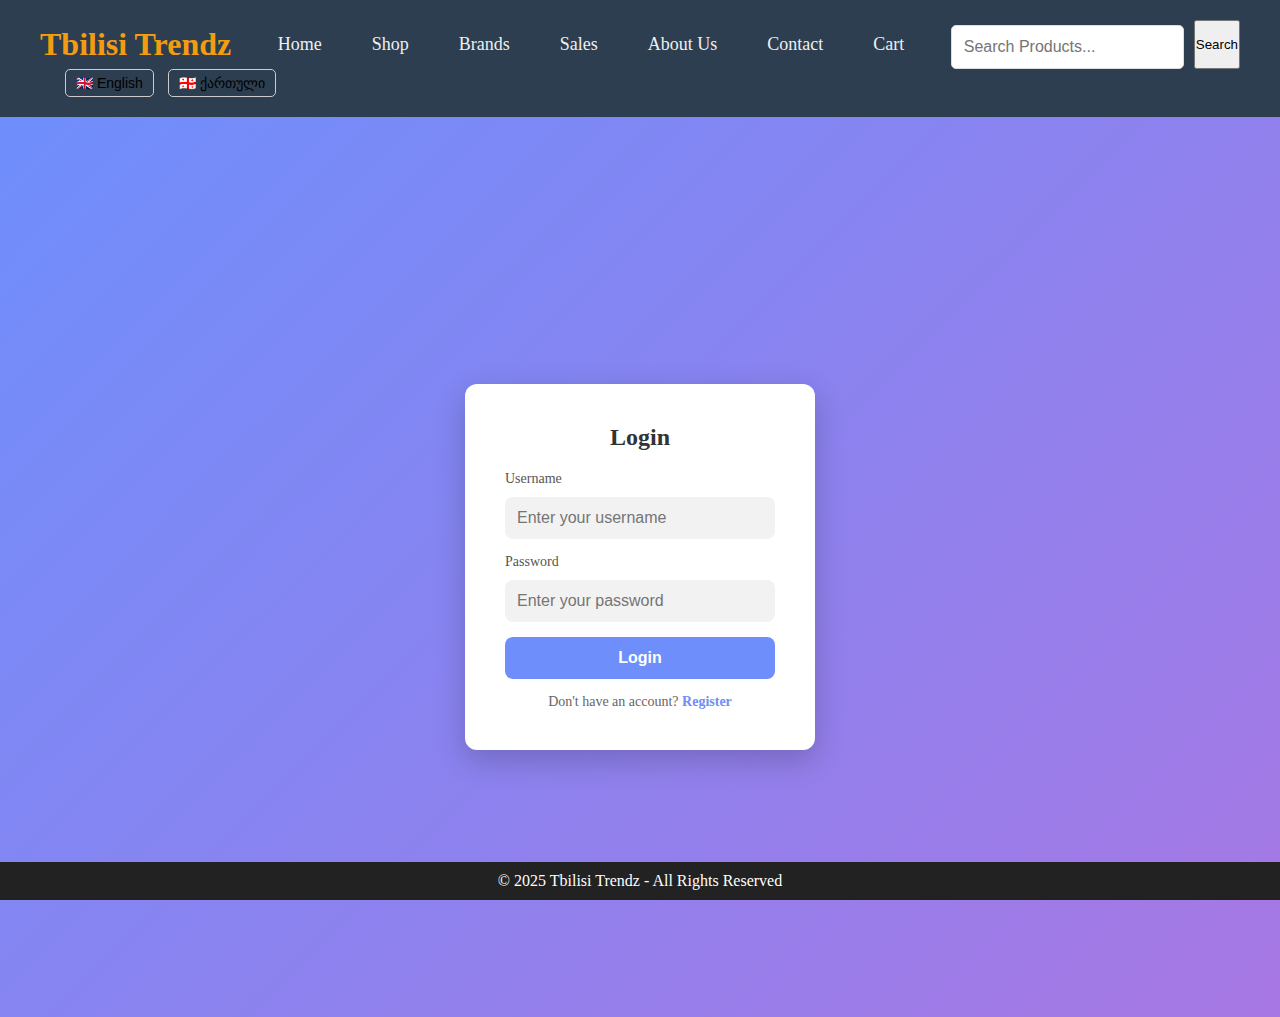
<file: index.html>
<!DOCTYPE html>
<html lang="en">
<head>
    <meta charset="UTF-8">
    <meta name="viewport" content="width=device-width, initial-scale=1.0">
    <title>Tbilisi Trendz - Online Shopping Mall</title>
    <link rel="stylesheet" href="./style.css">
    <link rel="stylesheet" href="./login.css">
</head>
    <!-- Header Section -->
    <header>
        <nav class="navbar">
            <div class="logo">
                <a href="./welcome.html">Tbilisi Trendz</a>
            </div>
            <ul class="nav-links">
                <li><a href="./welcome.html" data-lang="home">Home</a></li>
                <li class="dropdown">
                    <a href="./shop.html" class="dropbtn" data-lang="shop">Shop</a>
                    <div class="dropdown-content">
                        <a href="./mensfashion.html" data-lang="mens_fashion">Men's Fashion</a>
                        <a href="./womensfashion.html" data-lang="womens_fashion">Women's Fashion</a>
                        <a href="./electronics.html" data-lang="electronics">Electronics</a>
                        <a href="./accessories.html" data-lang="accessories">Accessories</a>
                        <a href="./kids.html" data-lang="kids">Kids</a>
                    </div>
                </li>
                <li><a href="./Brands.html" data-lang="brands">Brands</a></li>
                <li><a href="./Sales.html" data-lang="sales">Sales</a></li>
                <li><a href="./aboutus.html" data-lang="about">About Us</a></li>
                <li><a href="./contact.html" data-lang="contact">Contact</a></li>
                <li><a href="./cart.html" data-lang="cart">Cart <span id="cart-count">(0)</span></a></li>
            </ul>
        
            <div class="search">
                <input type="text" placeholder="Search Products..." data-lang-placeholder="search_placeholder">
                <button data-lang="search">Search</button>
            </div>
        
            <!-- Language Switcher -->
            <div class="language-switcher">
                <button class="lang-btn" onclick="changeLanguage('en')">🇬🇧 English</button>
                <button class="lang-btn" onclick="changeLanguage('ka')">🇬🇪 ქართული</button>
            </div>
        </nav>
        
    </header>
    <body>
         
    <!-- Login Page Container -->
    <div class="login-container">
        <div class="login-box">
            <h2>Login</h2>

            <!-- Login Form -->
            <form id="loginForm">
                <div class="input-group">
                    <label for="loginUsername">Username</label>
                    <input type="text" id="loginUsername" placeholder="Enter your username" required>
                    <p class="error-message" id="loginUsernameError"></p>
                </div>

                <div class="input-group">
                    <label for="loginPassword">Password</label>
                    <input type="password" id="loginPassword" placeholder="Enter your password" required>
                    <p class="error-message" id="loginPasswordError"></p>
                </div>

                <button type="submit">Login</button>

                <div class="register-link">
                    <p>Don't have an account? <a href="register.html">Register</a></p>
                </div>
            </form>
            <!-- End Login Form -->
        </div>
    </div>

    <script>
        document.getElementById("loginForm").addEventListener("submit", function(event) {
            event.preventDefault();

            // Get input values
            let username = document.getElementById("loginUsername").value.trim();
            let password = document.getElementById("loginPassword").value.trim();
            let usernameError = document.getElementById("loginUsernameError");
            let passwordError = document.getElementById("loginPasswordError");

            // Reset errors
            usernameError.textContent = "";
            passwordError.textContent = "";

            // Check if user exists in localStorage
            let storedUser = JSON.parse(localStorage.getItem("user"));

            if (!storedUser) {
                alert("No user found! Please register first.");
                window.location.href = "register.html";
                return;
            }
  // Validate login credentials
  if (username === storedUser.username && password === storedUser.password) {
        // Redirect to the welcome page (or dashboard) directly
        window.location.href = "./welcome.html"; // Ensure this page exists
    } else {
        // Show an error if credentials don't match
        passwordError.textContent = "Incorrect username or password!";
    }
        });
    </script>
    <script>
        // Language Translations
        const translations = {
            en: {
                home: "Home",
                shop: "Shop",
                mens_fashion: "Men's Fashion",
                womens_fashion: "Women's Fashion",
                electronics: "Electronics",
                accessories: "Accessories",
                kids: "Kids",
                brands: "Brands",
                sales: "Sales",
                about: "About Us",
                contact: "Contact",
                cart: "Cart",
                search: "Search",
                search_placeholder: "Search Products..."
            },
            ka: {
                home: "მთავარი",
                shop: "მაღაზია",
                mens_fashion: "მამაკაცის მოდა",
                womens_fashion: "ქალის მოდა",
                electronics: "ელექტრონიკა",
                accessories: "აქსესუარები",
                kids: "ბავშვები",
                brands: "ბრენდები",
                sales: "ფასდაკლებები",
                about: "ჩვენ შესახებ",
                contact: "კონტაქტი",
                cart: "კალათა",
                search: "ძებნა",
                search_placeholder: "პროდუქტის ძებნა..."
            }
        };
    
        // Change Language Function
        function changeLanguage(lang) {
            localStorage.setItem("selectedLang", lang);
            applyLanguage(lang);
        }
    
        // Apply Language on Page
        function applyLanguage(lang) {
            document.querySelectorAll("[data-lang]").forEach(element => {
                const key = element.getAttribute("data-lang");
                element.textContent = translations[lang][key];
            });
    
            // Change input placeholder text
            document.querySelectorAll("[data-lang-placeholder]").forEach(element => {
                const key = element.getAttribute("data-lang-placeholder");
                element.placeholder = translations[lang][key];
            });
        }
    
        // Load the Saved Language on Page Load
        document.addEventListener("DOMContentLoaded", function() {
            const savedLang = localStorage.getItem("selectedLang") || "en";
            applyLanguage(savedLang);
        });
    </script>
    

    <!-- Footer Section -->
    <footer>
        <p>&copy; 2025 Tbilisi Trendz - All Rights Reserved</p>
    </footer>
</body>
</html>
</file>
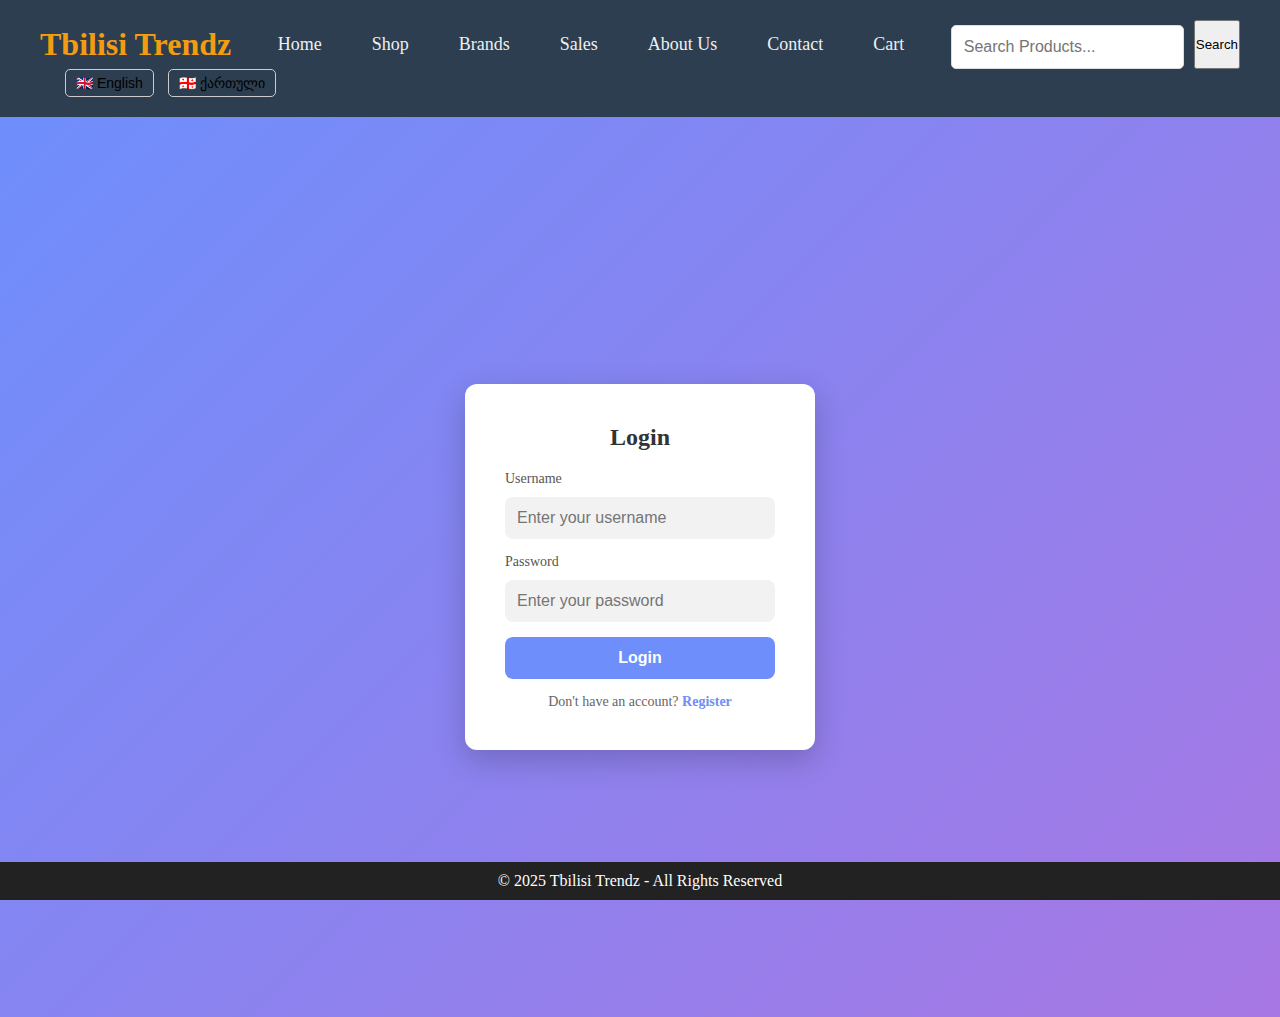
<file: aboutus.html>
<!DOCTYPE html>
<html lang="en">
<head>
    <meta charset="UTF-8">
    <meta name="viewport" content="width=device-width, initial-scale=1.0">
    <title>About Us - Tbilisi Trendz</title>
    <link rel="stylesheet" href="./style.css">
</head>
<body>
    <!-- Header Section -->
    <header>
        <nav class="navbar">
            <div class="logo">
                <a href="./welcome.html">Tbilisi Trendz</a>
            </div>
            <ul class="nav-links">
                <li><a href="./welcome.html">Home</a></li>
                <li class="dropdown">
                    <a href="./shop.html" class="dropbtn">Shop</a>
                    <div class="dropdown-content">
                        <a href="./mensfashion.html">Men's Fashion</a>
                        <a href="./womensfashion.html">Women's Fashion</a>
                        <a href="./electronics.html">Electronics</a>
                        <a href="./accessories.html">Accessories</a>
                        <a href="./kids.html">Kids</a>
                    </div>
                </li>
                <li><a href="./Brands.html">Brands</a></li>
                <li><a href="./Sales.html">Sales</a></li>
                <li><a href="./aboutus.html">About Us</a></li>
                <li><a href="./contact.html">Contact</a></li>
                <li><a href="./cart.html">Cart <span id="cart-count">(0)</span></a></li>
                <li>
                    <button id="logout-btn" style="background: red; color: white; padding: 5px 10px; border: none; cursor: pointer;">
                        Logout
                    </button>
                </li>
            </ul>
        </nav>
    </header>
    <script>
        document.addEventListener("DOMContentLoaded", function () {
            // Check if the user is logged in
            const loggedInUser = JSON.parse(localStorage.getItem("user"));
    
            if (!loggedInUser) {
                window.location.href = "index.html"; // Redirect to login if not logged in
            } else {
                // Make sure the element exists before setting its text
                const usernameDisplay = document.getElementById("username-display");
                if (usernameDisplay) {
                    usernameDisplay.textContent = "Hello, " + loggedInUser.username;
                }
            }
    
            // Logout functionality
            const logoutButton = document.getElementById("logout-btn");
            if (logoutButton) {
                logoutButton.addEventListener("click", function () {
                    localStorage.removeItem("user"); // Remove user session
                    localStorage.removeItem("isLoggedIn"); // Remove login flag
                    window.location.href = "index.html"; // Redirect to login page
                });
            }
        });
    </script>
    

    <!-- About Us Content -->
    <section class="about-us">
        <h2>About Tbilisi Trendz</h2>
        <p>Welcome to Tbilisi Trendz, your premier online shopping destination in Georgia. We provide a curated selection of fashion, electronics, accessories, and more, featuring top brands and exclusive discounts.</p>
    </section>

    <!-- Footer Section -->
    <footer>
        <p>&copy; 2025 Tbilisi Trendz - All Rights Reserved</p>
    </footer>
</body>
</html>
</file>
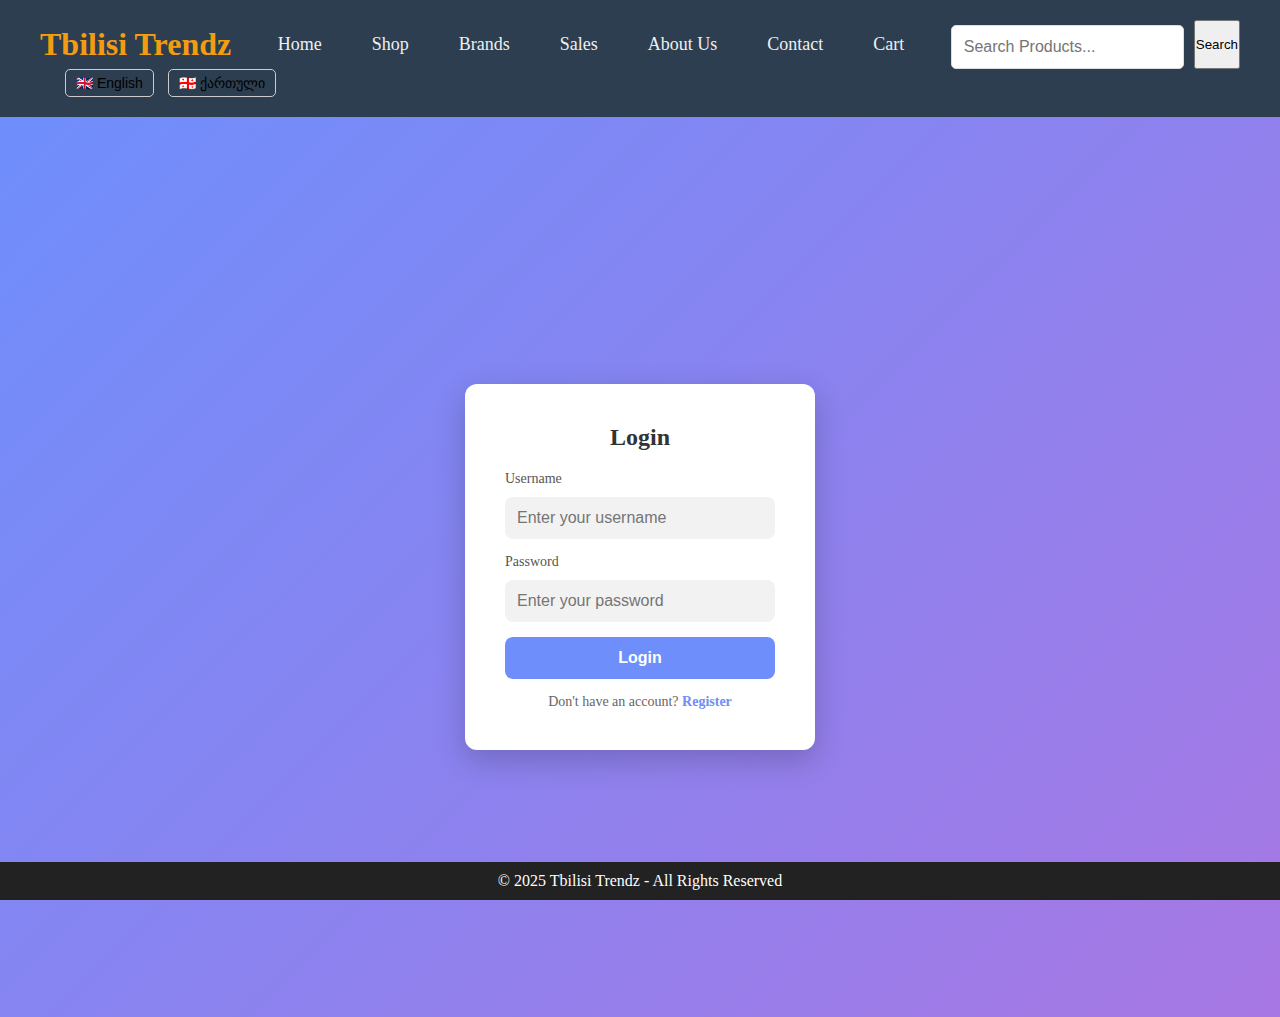
<file: Brands.html>
<!DOCTYPE html>
<html lang="en">
<head>
    <meta charset="UTF-8">
    <meta name="viewport" content="width=device-width, initial-scale=1.0">
    <title>Brands - Tbilisi Trendz</title>
    <link rel="stylesheet" href="./style.css">
</head>
    <!-- Header Section -->
    <header>
        <nav class="navbar">
            <div class="logo">
                <a href="./welcome.html">Tbilisi Trendz</a>
            </div>
            <ul class="nav-links">
                <li><a href="./welcome.html">Home</a></li>
                <li class="dropdown">
                    <a href="./shop.html" class="dropbtn">Shop</a>
                    <div class="dropdown-content">
                        <a href="./mensfashion.html">Men's Fashion</a>
                        <a href="./womensfashion.html">Women's Fashion</a>
                        <a href="./electronics.html">Electronics</a>
                        <a href="./accessories.html">Accessories</a>
                        <a href="./kids.html">Kids</a>
                    </div>
                </li>
                <li><a href="./Brands.html">Brands</a></li>
                <li><a href="./Sales.html">Sales</a></li>
                <li><a href="./aboutus.html">About Us</a></li>
                <li><a href="./contact.html">Contact</a></li>
                <li><a href="./cart.html">Cart <span id="cart-count">(0)</span></a></li>
                <li>
                    <button id="logout-btn" style="background: red; color: white; padding: 5px 10px; border: none; cursor: pointer;">
                        Logout
                    </button>
                </li>
            </ul>
        </nav>
    </header>
    <script>
        document.addEventListener("DOMContentLoaded", function () {
            // Check if the user is logged in
            const loggedInUser = JSON.parse(localStorage.getItem("user"));
    
            if (!loggedInUser) {
                window.location.href = "index.html"; // Redirect to login if not logged in
            } else {
                // Make sure the element exists before setting its text
                const usernameDisplay = document.getElementById("username-display");
                if (usernameDisplay) {
                    usernameDisplay.textContent = "Hello, " + loggedInUser.username;
                }
            }
    
            // Logout functionality
            const logoutButton = document.getElementById("logout-btn");
            if (logoutButton) {
                logoutButton.addEventListener("click", function () {
                    localStorage.removeItem("user"); // Remove user session
                    localStorage.removeItem("isLoggedIn"); // Remove login flag
                    window.location.href = "index.html"; // Redirect to login page
                });
            }
        });
    </script>
    
    <body>
        

    <!-- Brands Page Content -->
    <h2 class="brandh2" >Available Brands</h2>
    <section class="brands">
        <div class="brand-list">
            <div class="brand-item1"><a href="https://www.dior.com/it_it" target="_blank" >Dior<img  src="./imgs/dior.jpg" alt=""></a></div>
            <div class="brand-item2"><a href="https://www.prada.com/ww/en.html" target="_blank" >Prada <img src="./imgs/prada.jpg" alt=""></a></div>
            <div class="brand-item3"><a href="https://www.armani.com/en-us/giorgio-armani/experience/" target="_blank" >Giorgio Armani <img src="./imgs/armani.jpg" alt=""> </a></div>
            <div class="brand-item4"><a href="https://www.moncler.com/en-us/" target="_blank" >Moncler<img src="./imgs/moncler--600.png" alt=""> </a></div>
            <div class="brand-item5"><a href="https://www.ralphlauren.global/ge/en" target="_blank" >Ralph Lauren <img src="./imgs/Ralph-Lauren-Symbol.png" alt=""> </a></div>
        </div>
    </section>

    <!-- Footer Section -->
    <footer>
        <p>&copy; 2025 Tbilisi Trendz - All Rights Reserved</p>
    </footer>
</body>
</html>
</file>
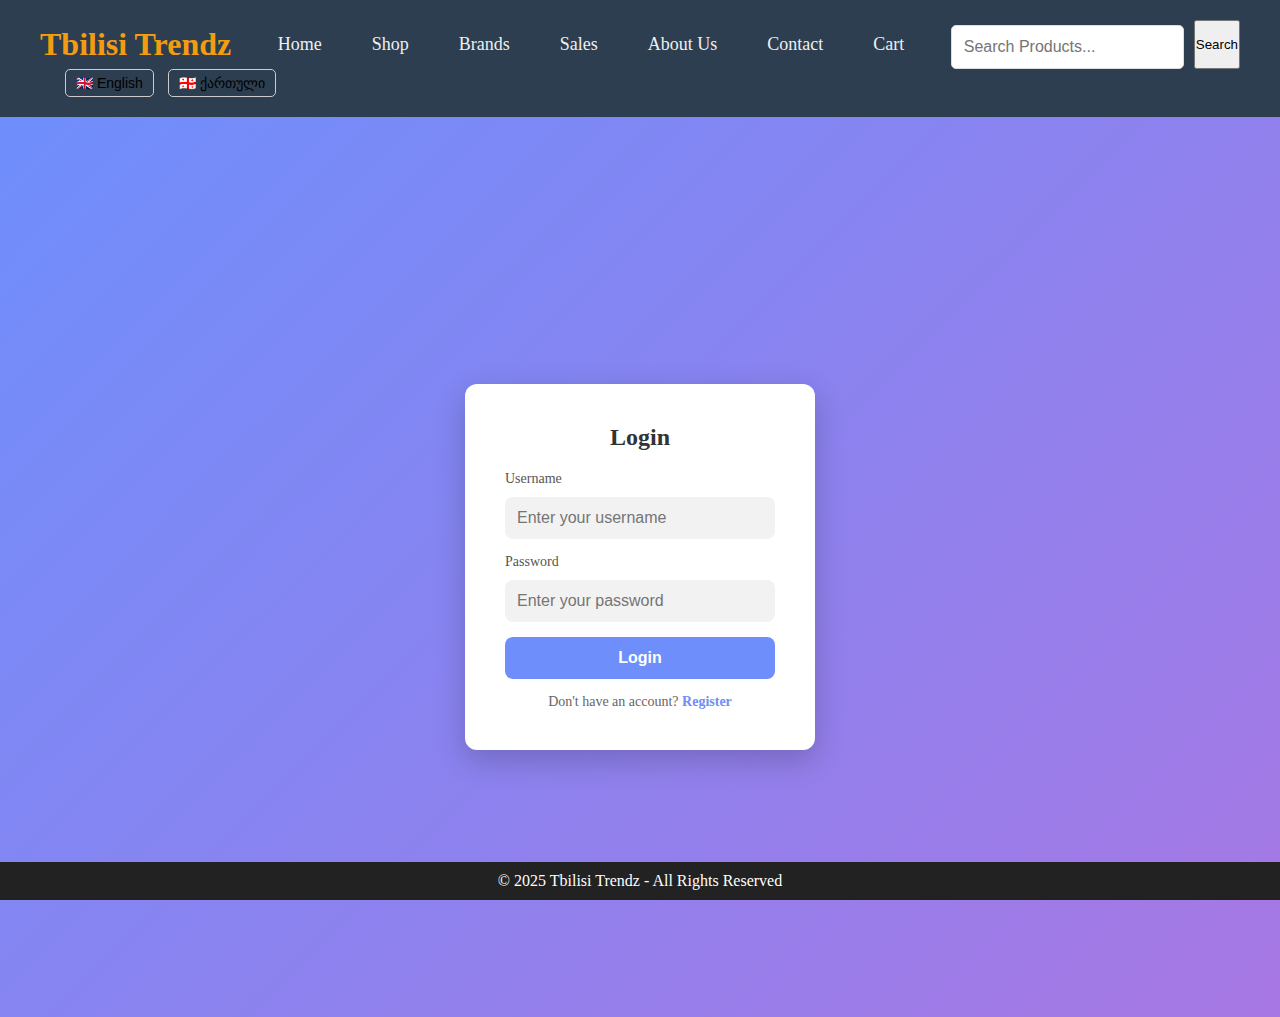
<file: cart.html>
<!DOCTYPE html>
<html lang="en">
<head>
    <meta charset="UTF-8">
    <meta name="viewport" content="width=device-width, initial-scale=1.0">
    <title>Your Cart - Tbilisi Trendz</title>
    <link rel="stylesheet" href="./style.css">
</head>
    <!-- Header Section -->
    <header>
        <nav class="navbar">
            <div class="logo">
                <a href="./welcome.html">Tbilisi Trendz</a>
            </div>
            <ul class="nav-links">
                <li><a href="welcome.html">Home</a></li>
                <li class="dropdown">
                    <a href="./shop.html" class="dropbtn">Shop</a>
                    <div class="dropdown-content">
                        <a href="./mensfashion.html">Men's Fashion</a>
                        <a href="./womensfashion.html">Women's Fashion</a>
                        <a href="./electronics.html">Electronics</a>
                        <a href="./accessories.html">Accessories</a>
                        <a href="./kids.html">Kids</a>
                    </div>
                </li>
                <li><a href="./Brands.html">Brands</a></li>
                <li><a href="./Sales.html">Sales</a></li>
                <li><a href="./aboutus.html">About Us</a></li>
                <li><a href="./contact.html">Contact</a></li>
                <li><a href="./cart.html">Cart <span id="cart-count">(0)</span></a></li>
                <li>
                    <button id="logout-btn" style="background: red; color: white; padding: 5px 10px; border: none; cursor: pointer;">
                        Logout
                    </button>
                </li>
            </ul>
        </nav>
    </header>
    <script>
        document.addEventListener("DOMContentLoaded", function () {
            // Check if the user is logged in
            const loggedInUser = JSON.parse(localStorage.getItem("user"));
    
            if (!loggedInUser) {
                window.location.href = "index.html"; // Redirect to login if not logged in
            } else {
                // Make sure the element exists before setting its text
                const usernameDisplay = document.getElementById("username-display");
                if (usernameDisplay) {
                    usernameDisplay.textContent = "Hello, " + loggedInUser.username;
                }
            }
    
            // Logout functionality
            const logoutButton = document.getElementById("logout-btn");
            if (logoutButton) {
                logoutButton.addEventListener("click", function () {
                    localStorage.removeItem("user"); // Remove user session
                    localStorage.removeItem("isLoggedIn"); // Remove login flag
                    window.location.href = "index.html"; // Redirect to login page
                });
            }
        });
    </script>
    
    <body>
        

   <!-- Cart Page Content -->
   <section class="cart-page">
    <h2>Your Cart</h2>

    <!-- Cart Items List -->
    <div id="cart-items" class="cart-items"></div>

    <!-- Cart Summary -->
    <div id="cart-summary">
        <h3>Total: $<span id="total-price">0</span></h3>
        <button id="clear-cart">Clear Cart</button>
        <button id="checkout">Proceed to Checkout</button>
    </div>
</section>

<!-- Footer Section -->
<footer>
    <p>&copy; 2025 Tbilisi Trendz - All Rights Reserved</p>
</footer>

<script>
    // Function to load cart items from localStorage and display them
    function loadCartItems() {
        let cart = JSON.parse(localStorage.getItem('cart')) || [];
        const cartItemsDiv = document.getElementById('cart-items');
        const totalPrice = document.getElementById('total-price');
        cartItemsDiv.innerHTML = '';  // Clear current cart items

        let total = 0;
        cart.forEach((item, index) => {
            const itemDiv = document.createElement('div');
            itemDiv.classList.add('cart-item');
            itemDiv.innerHTML = `
                <img src="${item.image}" alt="${item.name}">
                <h4>${item.name}</h4>
                <p>Price: $${item.price}</p>
                <input type="number" class="item-quantity" value="1" data-index="${index}" min="1">
                <button class="remove-item" data-index="${index}">Remove</button>
            `;
            cartItemsDiv.appendChild(itemDiv);
            total += parseFloat(item.price);
        });

        totalPrice.textContent = total.toFixed(2);
        updateCartCount();
    }

    // Function to update cart count in the navbar
    function updateCartCount() {
        let cart = JSON.parse(localStorage.getItem('cart')) || [];
        document.getElementById('cart-count').textContent = `(${cart.length})`;
    }

    // Function to remove an item from the cart
    function removeFromCart(index) {
        let cart = JSON.parse(localStorage.getItem('cart')) || [];
        cart.splice(index, 1);  // Remove the item from the cart
        localStorage.setItem('cart', JSON.stringify(cart));
        loadCartItems();  // Reload cart items to reflect changes
    }

    // Event listener for removing items
    document.addEventListener('click', function(event) {
        if (event.target && event.target.classList.contains('remove-item')) {
            const index = event.target.dataset.index;
            removeFromCart(index);
        }
    });

    // Event listener for changing item quantity
    document.addEventListener('input', function(event) {
        if (event.target && event.target.classList.contains('item-quantity')) {
            // Get the new quantity value
            const index = event.target.dataset.index;
            const newQuantity = event.target.value;

            // Update cart item quantity
            let cart = JSON.parse(localStorage.getItem('cart')) || [];
            cart[index].quantity = newQuantity;

            // Save updated cart to localStorage
            localStorage.setItem('cart', JSON.stringify(cart));
            loadCartItems();  // Reload cart items
        }
    });

    // Event listener for clearing the cart
    document.getElementById('clear-cart').addEventListener('click', function() {
        localStorage.removeItem('cart');  // Clear the cart from localStorage
        loadCartItems();  // Reload cart items to reflect the empty cart
    });

    // Load cart items when the page loads
    loadCartItems();
</script>
</file>
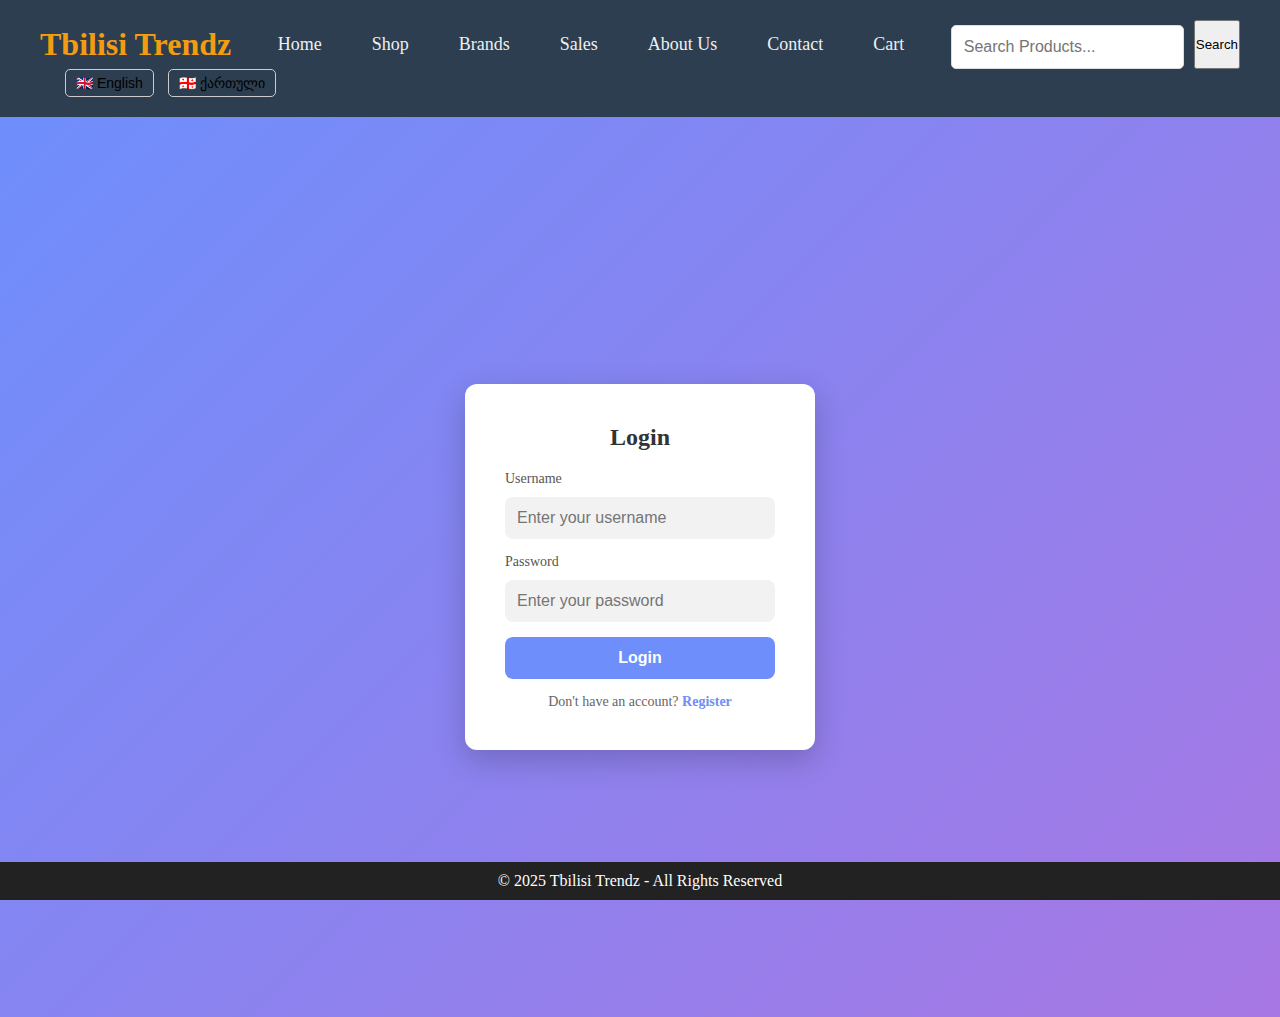
<file: contact.html>
<!DOCTYPE html>
<html lang="en">
<head>
    <meta charset="UTF-8">
    <meta name="viewport" content="width=device-width, initial-scale=1.0">
    <title>Contact Us - Tbilisi Trendz</title>
    <link rel="stylesheet" href="./style.css">
</head>
    <!-- Header Section -->
    <header>
        <nav class="navbar">
            <div class="logo">
                <a href="./welcome.html">Tbilisi Trendz</a>
            </div>
            <ul class="nav-links">
                <li><a href="./welcome.html">Home</a></li>
                <li class="dropdown">
                    <a href="./shop.html" class="dropbtn">Shop</a>
                    <div class="dropdown-content">
                        <a href="./mensfashion.html">Men's Fashion</a>
                        <a href="./womensfashion.html">Women's Fashion</a>
                        <a href="./electronics.html">Electronics</a>
                        <a href="./accessories.html">Accessories</a>
                        <a href="./kids.html">Kids</a>
                    </div>
                </li>
                <li><a href="./Brands.html">Brands</a></li>
                <li><a href="./Sales.html">Sales</a></li>
                <li><a href="./aboutus.html">About Us</a></li>
                <li><a href="./contact.html">Contact</a></li>
                <li><a href="./cart.html">Cart <span id="cart-count">(0)</span></a></li>
                <li>
                    <button id="logout-btn" style="background: red; color: white; padding: 5px 10px; border: none; cursor: pointer;">
                        Logout
                    </button>
                </li>
            </ul>
        </nav>
    </header>
    <script>
        document.addEventListener("DOMContentLoaded", function () {
            // Check if the user is logged in
            const loggedInUser = JSON.parse(localStorage.getItem("user"));
    
            if (!loggedInUser) {
                window.location.href = "index.html"; // Redirect to login if not logged in
            } else {
                // Make sure the element exists before setting its text
                const usernameDisplay = document.getElementById("username-display");
                if (usernameDisplay) {
                    usernameDisplay.textContent = "Hello, " + loggedInUser.username;
                }
            }
    
            // Logout functionality
            const logoutButton = document.getElementById("logout-btn");
            if (logoutButton) {
                logoutButton.addEventListener("click", function () {
                    localStorage.removeItem("user"); // Remove user session
                    localStorage.removeItem("isLoggedIn"); // Remove login flag
                    window.location.href = "index.html"; // Redirect to login page
                });
            }
        });
    </script>
    
    <body>
        

    <!-- Contact Page Content -->
    <section class="contact">
        <h2>Contact Us</h2>
        <form>
            <label for="name">Name</label>
            <input type="text" id="name" name="name" placeholder="Your Name">

            <label for="email">Email</label>
            <input type="email" id="email" name="email" placeholder="Your Email">

            <label for="message">Message</label>
            <textarea id="message" name="message" placeholder="Your Message"></textarea>

            <button type="submit">Send Message</button>
        </form>
    </section>

    <!-- Footer Section -->
    <footer>
        <p>&copy; 2025 Tbilisi Trendz - All Rights Reserved</p>
    </footer>
</body>
</html>
</file>
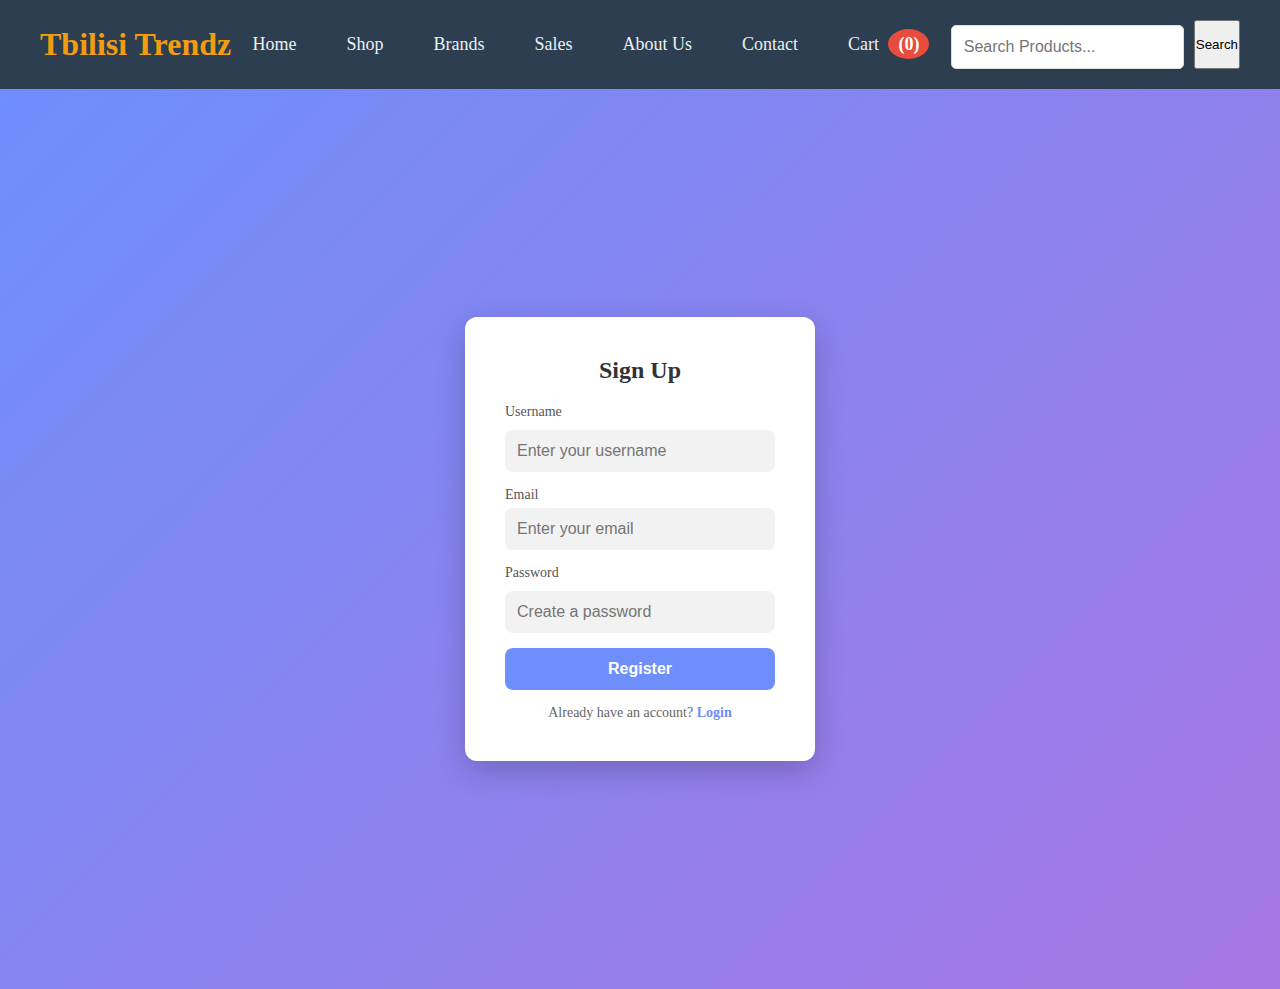
<file: register.html>
<!DOCTYPE html>
<html lang="en">
<head>
    <meta charset="UTF-8">
    <meta name="viewport" content="width=device-width, initial-scale=1.0">
    <title>Register - Tbilisi Trendz</title>
    <link rel="stylesheet" href="./style.css">
    <link rel="stylesheet" href="./register.css">
</head>
 <!-- Header Section -->
 <header>
    <nav class="navbar">
        <div class="logo">
            <a href="./welcome.html">Tbilisi Trendz</a>
        </div>
        <ul class="nav-links">
            <li><a href="./welcome.html">Home</a></li>
            <li class="dropdown">
                <a href="./shop.html" class="dropbtn">Shop</a>
                <div class="dropdown-content">
                    <a href="./mensfashion.html">Men's Fashion</a>
                    <a href="./womensfashion.html">Women's Fashion</a>
                    <a href="./electronics.html">Electronics</a>
                    <a href="./accessories.html">Accessories</a>
                    <a href="./kids.html">Kids</a>
                </div>
            </li>
            <li><a href="./Brands.html">Brands</a></li>
            <li><a href="./Sales.html">Sales</a></li>
            <li><a href="./aboutus.html">About Us</a></li>
            <li><a href="./contact.html">Contact</a></li>
            <li><a href="./cart.html">Cart <span id="cart-count">(0)</span></a></li>
        </ul>
        <div class="search">
            <input type="text" placeholder="Search Products...">
            <button>Search</button>
        </div>
    </nav>
</header>
<body>
  <!-- Register Page Container -->
  <div class="register-container">
    <div class="register-box">
        <h2>Sign Up</h2>
        
        <!-- Form Starts Here -->
        <form id="registerForm">
            <div class="input-group">
                <label for="username">Username</label>
                <input type="text" id="username" placeholder="Enter your username" required>
                <p class="error-message" id="usernameError"></p>
            </div>

            <div class="input-group">
                <label for="email">Email</label>
                <input type="email" id="email" placeholder="Enter your email" required>
                <p class="error-message" id="emailError"></p>
            </div>

            <div class="input-group">
                <label for="password">Password</label>
                <input type="password" id="password" placeholder="Create a password" required>
                <p class="error-message" id="passwordError"></p>
            </div>

            <button type="submit">Register</button>

            <div class="login-link">
                <p>Already have an account? <a href="login.html">Login</a></p>
            </div>
        </form>
        <!-- Form Ends Here -->
    </div>
</div>

<script>
    document.getElementById("registerForm").addEventListener("submit", function(event) {
        event.preventDefault();

        // Get input values
        let username = document.getElementById("username").value.trim();
        let email = document.getElementById("email").value.trim();
        let password = document.getElementById("password").value.trim();
        let usernameError = document.getElementById("usernameError");
        let emailError = document.getElementById("emailError");
        let passwordError = document.getElementById("passwordError");

        // Reset errors
        usernameError.textContent = "";
        emailError.textContent = "";
        passwordError.textContent = "";

        // Validate inputs
        if (username === "") {
            usernameError.textContent = "Username is required!";
            return;
        }

        if (email === "") {
            emailError.textContent = "Email is required!";
            return;
        } else if (!email.includes("@") || !email.includes(".")) {
            emailError.textContent = "Invalid email format!";
            return;
        }

        if (password === "") {
            passwordError.textContent = "Password is required!";
            return;
        } else if (password.length < 6) {
            passwordError.textContent = "Password must be at least 6 characters!";
            return;
        }

        // Store user data in localStorage (Simulating database)
        let user = {
            username: username,
            email: email,
            password: password
        };

        localStorage.setItem("user", JSON.stringify(user));

        alert("Registration successful! Redirecting to login page...");
        window.location.href = "./index.html"; // Redirect to login
    });
</script>
</body>
</html>
</file>
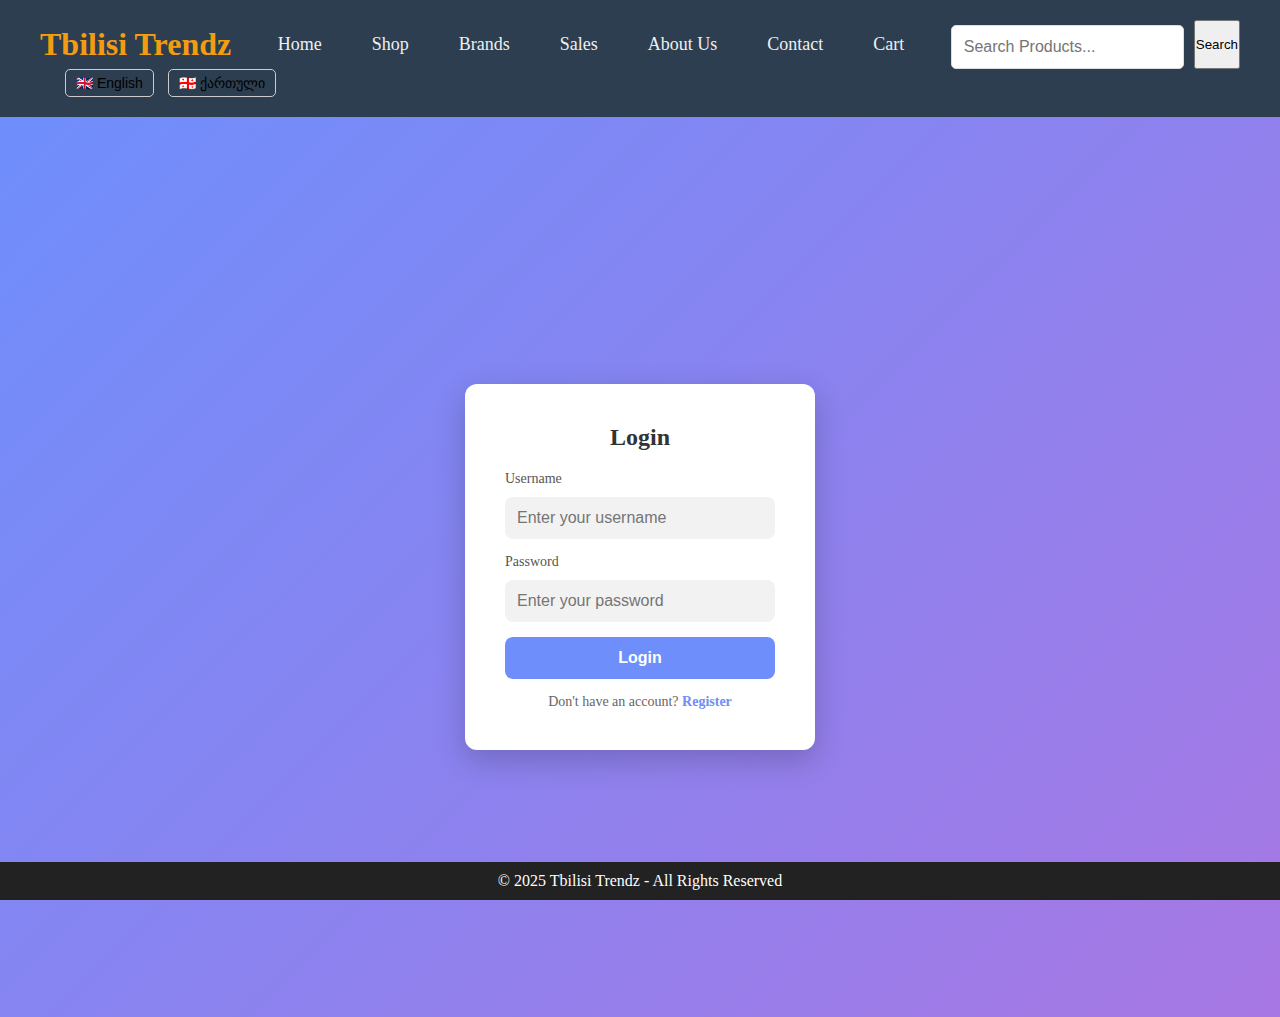
<file: Sales.html>
<!DOCTYPE html>
<html lang="en">
<head>
    <meta charset="UTF-8">
    <meta name="viewport" content="width=device-width, initial-scale=1.0">
    <title>Sales - Tbilisi Trendz</title>
    <link rel="stylesheet" href="./style.css">
</head>
    <!-- Header Section -->
    <header>
        <nav class="navbar">
            <div class="logo">
                <a href="./welcome.html">Tbilisi Trendz</a>
            </div>
            <ul class="nav-links">
                <li><a href="./welcome.html">Home</a></li>
                <li class="dropdown">
                    <a href="./shop.html" class="dropbtn">Shop</a>
                    <div class="dropdown-content">
                        <a href="./mensfashion.html">Men's Fashion</a>
                        <a href="./womensfashion.html">Women's Fashion</a>
                        <a href="./electronics.html">Electronics</a>
                        <a href="./accessories.html">Accessories</a>
                        <a href="./kids.html">Kids</a>
                    </div>
                </li>
                <li><a href="./Brands.html">Brands</a></li>
                <li><a href="./Sales.html">Sales</a></li>
                <li><a href="./aboutus.html">About Us</a></li>
                <li><a href="./contact.html">Contact</a></li>
                <li><a href="./cart.html">Cart <span id="cart-count">(0)</span></a></li>
                <li>
                    <button id="logout-btn" style="background: red; color: white; padding: 5px 10px; border: none; cursor: pointer;">
                        Logout
                    </button>
                </li>
            </ul>
        </nav>
    </header>
    <script>
        document.addEventListener("DOMContentLoaded", function () {
            // Check if the user is logged in
            const loggedInUser = JSON.parse(localStorage.getItem("user"));
    
            if (!loggedInUser) {
                window.location.href = "index.html"; // Redirect to login if not logged in
            } else {
                // Make sure the element exists before setting its text
                const usernameDisplay = document.getElementById("username-display");
                if (usernameDisplay) {
                    usernameDisplay.textContent = "Hello, " + loggedInUser.username;
                }
            }
    
            // Logout functionality
            const logoutButton = document.getElementById("logout-btn");
            if (logoutButton) {
                logoutButton.addEventListener("click", function () {
                    localStorage.removeItem("user"); // Remove user session
                    localStorage.removeItem("isLoggedIn"); // Remove login flag
                    window.location.href = "index.html"; // Redirect to login page
                });
            }
        });
    </script>
    
    <body>
        

    <!-- Sales Page Content -->
    <section class="sales">
        <h2>Current Promotions</h2>
        <div class="sale-item">
            <img src="https://images.unsplash.com/photo-1565611291-bdf3f15311f7?crop=entropy&cs=tinysrgb&fit=max&ixid=MXwyMDg1MnwwfDF8c2VhY2h8Mnx8c2FsZXxlbnwwfHx8fDE2NzI4Mzg5ODk&ixlib=rb-1.2.1&q=80&w=300" alt="Sale Item">
            <h3>50% Off Men’s Fashion</h3>
            <a href="#">Shop Now</a>
        </div>
    </section>

    <!-- Footer Section -->
    <footer>
        <p>&copy; 2025 Tbilisi Trendz - All Rights Reserved</p>
    </footer>
    
</body>
</html>
</file>
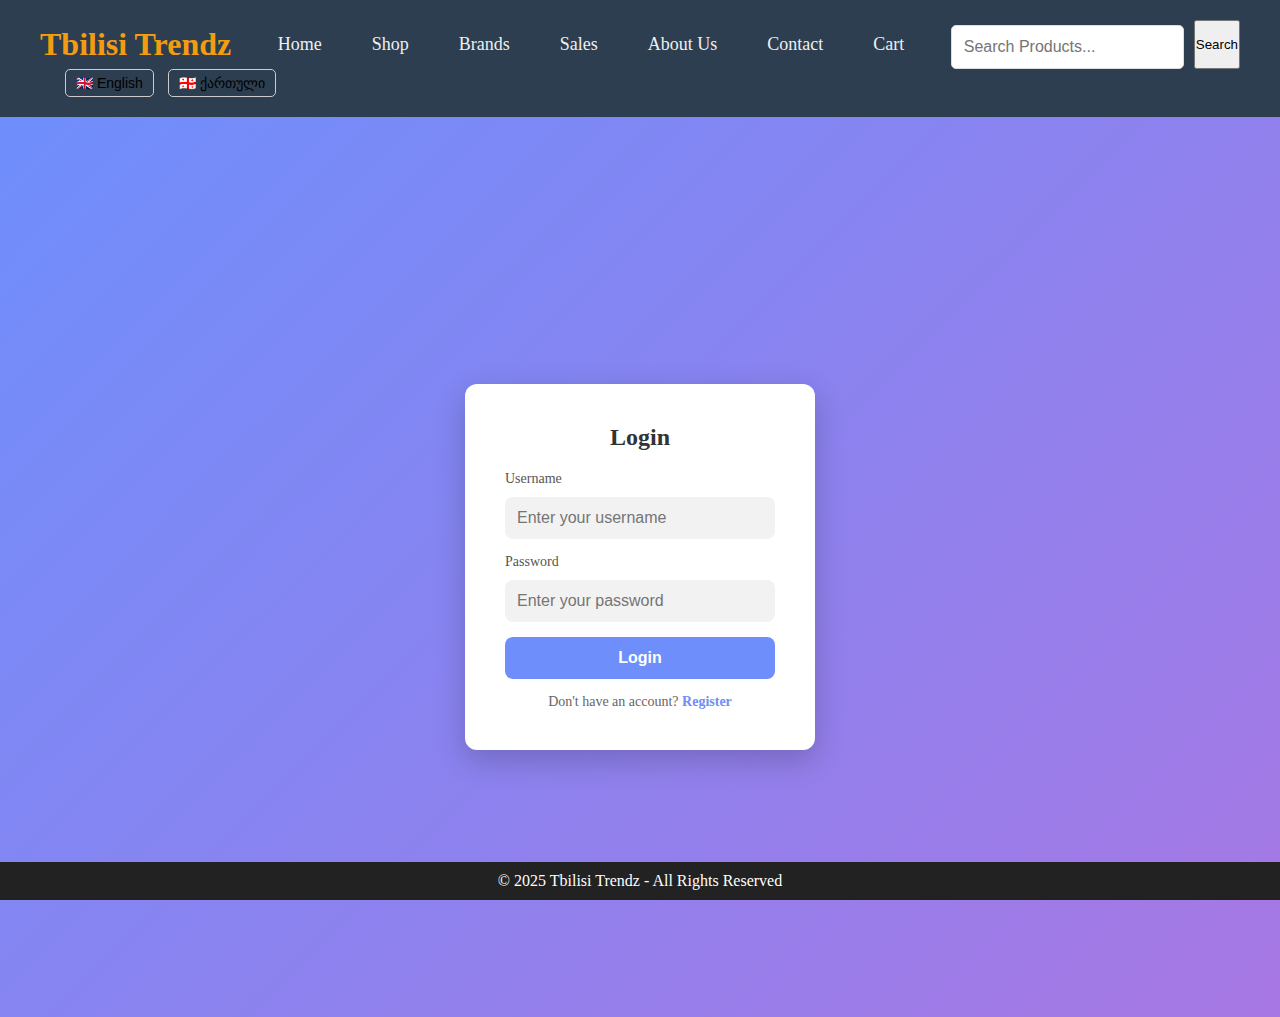
<file: shop.html>
<!DOCTYPE html>
<html lang="en">
<head>
    <meta charset="UTF-8">
    <meta name="viewport" content="width=device-width, initial-scale=1.0">
    <title>Shop - Tbilisi Trendz</title>
    <link rel="stylesheet" href="./style.css">
</head>

    <!-- Header Section -->
    <header>
        <nav class="navbar">
            <div class="logo">
                <a href="./welcome.html">Tbilisi Trendz</a>
            </div>
            <ul class="nav-links">
                <li><a href="./welcome.html">Home</a></li>
                <li class="dropdown">
                    <a href="./shop.html" class="dropbtn">Shop</a>
                    <div class="dropdown-content">
                        <a href="./mensfashion.html">Men's Fashion</a>
                        <a href="./womensfashion.html">Women's Fashion</a>
                        <a href="./electronics.html">Electronics</a>
                        <a href="./accessories.html">Accessories</a>
                        <a href="./kids.html">Kids</a>
                    </div>
                </li>
                <li><a href="./Brands.html">Brands</a></li>
                <li><a href="./Sales.html">Sales</a></li>
                <li><a href="./aboutus.html">About Us</a></li>
                <li><a href="./contact.html">Contact</a></li>
                <li><a href="./cart.html">Cart <span id="cart-count">(0)</span></a></li>
                <li>
                    <button id="logout-btn" style="background: red; color: white; padding: 5px 10px; border: none; cursor: pointer;">
                        Logout
                    </button>
                </li>
            </ul>
        </nav>
    </header>
    <script>
        document.addEventListener("DOMContentLoaded", function () {
            // Check if the user is logged in
            const loggedInUser = JSON.parse(localStorage.getItem("user"));
    
            if (!loggedInUser) {
                window.location.href = "index.html"; // Redirect to login if not logged in
            } else {
                // Make sure the element exists before setting its text
                const usernameDisplay = document.getElementById("username-display");
                if (usernameDisplay) {
                    usernameDisplay.textContent = "Hello, " + loggedInUser.username;
                }
            }
    
            // Logout functionality
            const logoutButton = document.getElementById("logout-btn");
            if (logoutButton) {
                logoutButton.addEventListener("click", function () {
                    localStorage.removeItem("user"); // Remove user session
                    localStorage.removeItem("isLoggedIn"); // Remove login flag
                    window.location.href = "index.html"; // Redirect to login page
                });
            }
        });
    </script>
    
    <body>
        

    <!-- Shop Page Content -->
    <section class="shop-page">
        <h2>Shop by Categories</h2>

        <!-- Product List -->
        <div class="product-list">
            <div class="product-item">
                <img src="https://via.placeholder.com/300x200" alt="Product Image">
                <h3>Men's Jacket</h3>
                <p>Comfortable and stylish jacket for all seasons.</p>
                <span class="price">$50</span>
                <a href="#" class="add-to-cart-btn" data-name="Men's Jacket" data-price="50" data-image="https://via.placeholder.com/300x200">Add to Cart</a>
            </div>
            <div class="product-item">
                <img src="https://via.placeholder.com/300x200" alt="Product Image">
                <h3>Women's Sneakers</h3>
                <p>Fashionable sneakers for everyday use.</p>
                <span class="price">$45</span>
                <a href="#" class="add-to-cart-btn" data-name="Women's Sneakers" data-price="45" data-image="https://via.placeholder.com/300x200">Add to Cart</a>
            </div>
            <!-- Add more products here -->
        </div>
    </section>

    <!-- Footer Section -->
    <footer>
        <p>&copy; 2025 Tbilisi Trendz - All Rights Reserved</p>
    </footer>

    <script>
        // Function to load the cart from localStorage and update the cart count in the navbar
        function updateCartCount() {
            let cart = JSON.parse(localStorage.getItem('cart')) || [];
            document.getElementById('cart-count').textContent = `(${cart.length})`;
        }

        // Function to add product to the cart
        function addToCart(product) {
            let cart = JSON.parse(localStorage.getItem('cart')) || [];
            cart.push(product);
            localStorage.setItem('cart', JSON.stringify(cart));
            updateCartCount();
        }

        // Event listeners for all Add to Cart buttons
        const addToCartButtons = document.querySelectorAll('.add-to-cart-btn');

        addToCartButtons.forEach(button => {
            button.addEventListener('click', function() {
                const product = {
                    name: this.dataset.name,
                    price: this.dataset.price,
                    image: this.dataset.image,
                };
                addToCart(product);
            });
        });

        // Initialize the cart count on page load
        updateCartCount();
    </script>
</body>
</html>
</file>
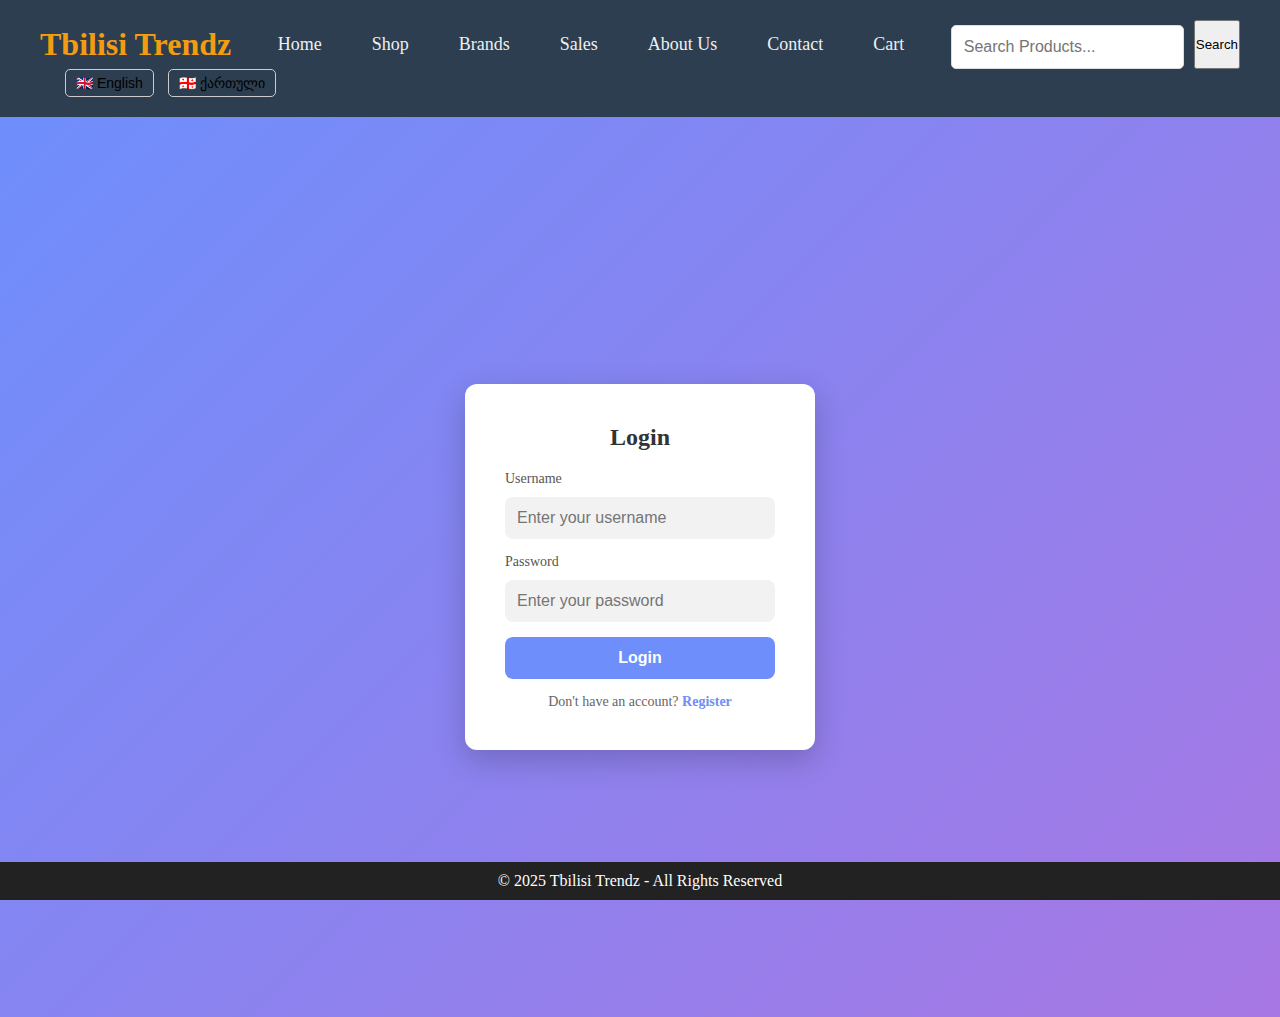
<file: welcome.html>
<!DOCTYPE html>
<html lang="en">
<head>
    <meta charset="UTF-8">
    <meta name="viewport" content="width=device-width, initial-scale=1.0">
    <title>Welcome - Tbilisi Trendz</title>
    <link rel="stylesheet" href="./style.css">
</head>

<body>

    <!-- Header Section -->
    <header>
        <nav class="navbar">
            <div class="logo">
                <a href="./welcome.html">Tbilisi Trendz</a>
            </div>
            <ul class="nav-links">
                <li><a href="./welcome.html">Home</a></li>
                <li class="dropdown">
                    <a href="./shop.html" class="dropbtn">Shop</a>
                    <div class="dropdown-content">
                        <a href="./mensfashion.html">Men's Fashion</a>
                        <a href="./womensfashion.html">Women's Fashion</a>
                        <a href="./electronics.html">Electronics</a>
                        <a href="./accessories.html">Accessories</a>
                        <a href="./kids.html">Kids</a>
                    </div>
                </li>
                <li><a href="./Brands.html">Brands</a></li>
                <li><a href="./Sales.html">Sales</a></li>
                <li><a href="./aboutus.html">About Us</a></li>
                <li><a href="./contact.html">Contact</a></li>
                <li><a href="./cart.html">Cart <span id="cart-count">(0)</span></a></li>
                <li>
                    <button id="logout-btn" style="background: red; color: white; padding: 5px 10px; border: none; cursor: pointer;">
                        Logout
                    </button>
                </li>
            </ul>
            <div class="search">
                <input type="text" placeholder="Search Products...">
                <button>Search</button>
            </div>
        </nav>
    </header>

    <!-- Main Banner Section -->
    <section class="main-banner">
        <div class="banner-content">
            <h1>Explore the Latest Trends from Tbilisi</h1>
            <p>Shop the best of fashion, electronics, and accessories with Georgian elegance</p>
            <a href="./shop.html" class="cta-button">Start Shopping</a>
        </div>
    </section>

    <!-- Featured Categories Section -->
    <section class="categories">
        <h2>Featured Categories</h2>
        <div class="category-list">
            <div class="category-item">
                <img src="./imgs/4-o.jpg" alt="Men's Fashion">
                <h3>Men's Fashion</h3>
                <a href="./mensfashion.html">Shop Now</a>
            </div>
            <div class="category-item">
                <img src="./imgs/bda6d663288d7e3361f1348c592025b2.jpg" alt="Women's Fashion">
                <h3>Women's Fashion</h3>
                <a href="./womensfashion.html">Shop Now</a>
            </div>
            <div class="category-item">
                <img src="./imgs/technology-logo-digital-tech-logo-vector.jpg" alt="Electronics">
                <h3>Electronics</h3>
                <a href="./electronics.html">Shop Now</a>
            </div>
            <div class="category-item">
                <img src="./imgs/a268e55f12c046325873596aa5e90ff6ec29aa6e-731x731.png" alt="Accessories">
                <h3>Accessories</h3>
                <a href="./accessories.html">Shop Now</a>
            </div>
        </div>
    </section>

    <!-- Featured Brands Section -->
    <section class="brands">
        <h2>Shop by Brands</h2>
        <div class="brand-list">
            <div class="brand-item"><a href="#">Brand 1</a></div>
            <div class="brand-item"><a href="#">Brand 2</a></div>
            <div class="brand-item"><a href="#">Brand 3</a></div>
            <div class="brand-item"><a href="#">Brand 4</a></div>
            <div class="brand-item"><a href="#">Brand 5</a></div>
        </div>
    </section>

    <!-- Welcome Section -->
    <section class="welcome">
        <h2>Welcome, <span id="username-display"></span>!</h2>
        <p>Browse through our collection and enjoy shopping!</p>
    </section>

    <footer>
        <p>&copy; 2025 Tbilisi Trendz - All Rights Reserved</p>
    </footer>

    <!-- JavaScript -->
    <script>
        document.addEventListener("DOMContentLoaded", function () {
            // Check if user is logged in
            const loggedInUser = JSON.parse(localStorage.getItem("user"));

            if (!loggedInUser) {
                window.location.href = "index.html"; // Redirect to login if not logged in
            } else {
                // Display the logged-in username
                const usernameDisplay = document.getElementById("username-display");
                if (usernameDisplay) {
                    usernameDisplay.textContent = loggedInUser.username;
                }
            }

            // Logout functionality
            const logoutButton = document.getElementById("logout-btn");
            if (logoutButton) {
                logoutButton.addEventListener("click", function () {
                    localStorage.removeItem("user"); // Remove user session
                    window.location.href = "index.html"; // Redirect to login page
                });
            }
        });
    </script>

</body>
</html>
</file>
<file: login.css>
/* Full Page Centering */
.login-container {
    display: flex;
    justify-content: center;
    align-items: center;
    height: 100vh;
    background: linear-gradient(135deg, #6e8efb, #a777e3);
}

/* Login Box Styling */
.login-box {
    background: #fff;
    padding: 40px;
    width: 350px;
    border-radius: 12px;
    box-shadow: 0px 10px 30px rgba(0, 0, 0, 0.2);
    text-align: center;
}

/* Heading */
.login-box h2 {
    margin-bottom: 20px;
    font-size: 24px;
    font-weight: bold;
    color: #333;
}

/* Input Fields */
.input-group {
    margin-bottom: 15px;
    text-align: left;
}

.input-group label {
    display: block;
    font-size: 14px;
    color: #555;
    margin-bottom: 5px;
}

.input-group input {
    width: 100%;
    padding: 12px;
    border: none;
    background: #f2f2f2;
    border-radius: 8px;
    font-size: 16px;
    transition: 0.3s ease;
}

/* Input Focus Effect */
.input-group input:focus {
    background: #e8e8e8;
    outline: none;
    box-shadow: inset 2px 2px 5px rgba(0, 0, 0, 0.1);
}

/* Error Message */
.error-message {
    color: red;
    font-size: 12px;
    margin-top: 5px;
}

/* Login Button */
.login-box button {
    width: 100%;
    padding: 12px;
    background: #6e8efb;
    color: white;
    font-size: 16px;
    border: none;
    border-radius: 8px;
    cursor: pointer;
    font-weight: bold;
    transition: 0.3s ease-in-out;
}

/* Button Hover Effect */
.login-box button:hover {
    background: #4e7efb;
    transform: translateY(-2px);
}

/* Register Link */
.register-link {
    margin-top: 15px;
    font-size: 14px;
    color: #666;
}

.register-link a {
    color: #6e8efb;
    font-weight: bold;
    text-decoration: none;
    transition: 0.3s ease;
}

.register-link a:hover {
    text-decoration: underline;
}
</file>
<file: register.css>
/* Full Page Centering */
.register-container {
    display: flex;
    justify-content: center;
    align-items: center;
    height: 100vh;
    background: linear-gradient(135deg, #6e8efb, #a777e3);
}

/* Register Box Styling */
.register-box {
    background: #fff;
    padding: 40px;
    width: 350px;
    border-radius: 12px;
    box-shadow: 0px 10px 30px rgba(0, 0, 0, 0.2);
    text-align: center;
}

/* Heading */
.register-box h2 {
    margin-bottom: 20px;
    font-size: 24px;
    font-weight: bold;
    color: #333;
}

/* Input Fields */
.input-group {
    margin-bottom: 15px;
    text-align: left;
}

.input-group label {
    display: block;
    font-size: 14px;
    color: #555;
    margin-bottom: 5px;
}

.input-group input {
    width: 100%;
    padding: 12px;
    border: none;
    background: #f2f2f2;
    border-radius: 8px;
    font-size: 16px;
    transition: 0.3s ease;
}

/* Input Focus Effect */
.input-group input:focus {
    background: #e8e8e8;
    outline: none;
    box-shadow: inset 2px 2px 5px rgba(0, 0, 0, 0.1);
}

/* Error Message */
.error-message {
    color: red;
    font-size: 12px;
    margin-top: 5px;
}

/* Register Button */
.register-box button {
    width: 100%;
    padding: 12px;
    background: #6e8efb;
    color: white;
    font-size: 16px;
    border: none;
    border-radius: 8px;
    cursor: pointer;
    font-weight: bold;
    transition: 0.3s ease-in-out;
}

/* Button Hover Effect */
.register-box button:hover {
    background: #4e7efb;
    transform: translateY(-2px);
}

/* Login Link */
.login-link {
    margin-top: 15px;
    font-size: 14px;
    color: #666;
}

.login-link a {
    color: #6e8efb;
    font-weight: bold;
    text-decoration: none;
    transition: 0.3s ease;
}

.login-link a:hover {
    text-decoration: underline;
}
</file>
<file: style.css>
/* General Reset */
* {
    margin: 0;
    padding: 0;
    box-sizing: border-box;
}

body {
    font-family: 'Georgia', serif;
    background-color: #f4f4f4;
    color: #333;
}

/* Header Styling */
header {
    background-color: #2C3E50;
    padding: 20px 40px;
    box-shadow: 0 4px 8px rgba(0, 0, 0, 0.2);
}

.navbar {
    display: flex;
    justify-content: space-between;
    align-items: center;
    flex-wrap: wrap;
}

.navbar .logo a {
    color: #F39C12;
    text-decoration: none;
    font-size: 32px;
    font-weight: bold;
}

.nav-links {
    list-style: none;
    display: flex;
    gap: 30px;
}

.nav-links li {
    position: relative; /* Necessary for the dropdown */
}

.nav-links li a {
    color: #ecf0f1;
    text-decoration: none;
    font-size: 18px;
    padding: 5px 10px;
}

.nav-links .dropdown:hover .dropdown-content {
    display: block; /* Show the dropdown on hover */
}

.dropdown-content {
    display: none;
    position: absolute;
    background-color: #2C3E50;
    top: 100%;
    left: 0;
    right: 0;
    padding: 10px;
    box-shadow: 0 4px 8px rgba(0, 0, 0, 0.2);
}

.dropdown-content a {
    color: #ecf0f1;
    padding: 10px 15px;
    text-decoration: none;
    display: block;
}

.dropdown-content a:hover {
    background-color: #F39C12;
}

.search {
    display: flex;
    gap: 10px;
}

.search input {
    padding: 8px;
    border: 1px solid #ccc;
    border-radius: 5px;
}

/* Main Banner */
.main-banner {
    background: url(./imgs/AdobeStock_234344431-scaled.jpeg) no-repeat center center;
    background-size: cover;
    padding: 100px 20px;
    text-align: center;
    color: white;
}

.main-banner h1 {
    font-size: 50px;
    font-weight: bold;
}

.main-banner p {
    font-size: 24px;
}

.cta-button {
    background-color: #F39C12;
    color: white;
    padding: 10px 20px;
    font-size: 18px;
    text-decoration: none;
    border-radius: 5px;
    transition: background-color 0.3s;
}

.cta-button:hover {
    background-color: #D35400;
}

/* Featured Categories Section */
.categories {
    background-color: #fff;
    padding: 40px 20px;
    text-align: center;
}

.categories h2 {
    margin-bottom: 30px;
    font-size: 32px;
}

.category-list {
    display: flex;
    flex-wrap: wrap;
    gap: 20px;
    justify-content: center;
}

.category-item {
    background-color: #ECF0F1;
    padding: 20px;
    border-radius: 10px;
    box-shadow: 0 4px 8px rgba(0, 0, 0, 0.1);
    width: 250px;
    transition: transform 0.3s;
}

.category-item img {
    width: 100%;
    height: auto;
    border-radius: 10px;
}

.category-item h3 {
    margin: 15px 0;
}

.category-item a {
    color: #2C3E50;
    text-decoration: none;
    font-size: 16px;
}

.category-item:hover {
    transform: translateY(-5px);
    background-color: #F39C12;
    color: white;
}
/* Brands  Section */ 
.brands {
    text-align: center;
    padding: 40px 20px;

}
.brandh2 {
    text-align: center;
    margin-top: 50px;
    font-size: 30px;
}

/* Media Queries for Responsive Design */
@media (max-width: 768px) {
    .navbar {
        flex-direction: column;
        align-items: center;
    }

    .nav-links {
        flex-direction: column;
        gap: 15px;
        width: 100%;
        text-align: center;
    }

    .dropdown-content {
        position: static;
        box-shadow: none;
    }

    .main-banner h1 {
        font-size: 36px;
    }

    .main-banner p {
        font-size: 18px;
    }

    .cta-button {
        font-size: 16px;
    }

    .category-list {
        flex-direction: column;
        align-items: center;
    }
}

@media (max-width: 480px) {
    .navbar .logo a {
        font-size: 28px;
    }

    .main-banner h1 {
        font-size: 28px;
    }

    .main-banner p {
        font-size: 16px;
    }
}
/* Shop page styles */
.shop-page {
    padding: 40px 20px;
    text-align: center;
}

.shop-page h2 {
    font-size: 28px;
    margin-bottom: 20px;
}

.product-list {
    display: flex;
    flex-wrap: wrap;
    justify-content: center;
    gap: 30px;
}

.product-item {
    background-color: #fff;
    padding: 20px;
    border-radius: 10px;
    box-shadow: 0 4px 8px rgba(0, 0, 0, 0.1);
    width: 230px;
    text-align: center;
    transition: transform 0.3s ease;
    overflow: hidden;
}

.product-item img {
    width: 100%;
    height: 200px;
    object-fit: cover;
    border-radius: 10px;
}

.product-item h3 {
    font-size: 20px;
    margin-top: 10px;
    color: #222;
}

.product-item p {
    font-size: 16px;
    color: #666;
}

.product-item .price {
    font-size: 18px;
    font-weight: bold;
    color: #e74c3c;
    margin-top: 10px;
}

.product-item a {
    display: inline-block;
    padding: 10px 20px;
    background-color: #222;
    color: #fff;
    text-decoration: none;
    border-radius: 5px;
    margin-top: 10px;
    transition: background-color 0.3s ease;
}

.product-item a:hover {
    background-color: #444;
}

.product-item:hover {
    transform: translateY(-10px);
}

/* Filter section */
.filter-section {
    margin-bottom: 40px;
}

.filter-section select {
    padding: 10px;
    font-size: 16px;
    border-radius: 5px;
    border: 1px solid #ddd;
    margin-right: 20px;
}

.filter-section input[type="text"] {
    padding: 10px;
    font-size: 16px;
    border-radius: 5px;
    border: 1px solid #ddd;
    width: 200px;
}

.filter-section button {
    padding: 10px 20px;
    background-color: #222;
    color: #fff;
    border: none;
    cursor: pointer;
    border-radius: 5px;
}

.filter-section button:hover {
    background-color: #444;
}

/* Pagination */
.pagination {
    display: flex;
    justify-content: center;
    margin-top: 30px;
}

.pagination a {
    padding: 10px 20px;
    margin: 0 5px;
    background-color: #fff;
    border: 1px solid #ddd;
    text-decoration: none;
    color: #222;
    font-size: 16px;
    border-radius: 5px;
}

.pagination a:hover {
    background-color: #444;
    color: white;
}

.pagination a.active {
    background-color: #222;
    color: #fff;
}
/* Brands page styles */
.brand-list {
    display: flex;
    justify-content: center;
    flex-wrap: wrap;
    gap: 30px;
}

.brand-item1 {
    display: flex;
    justify-content: center;
    width: 300px;
    height: 200px;
    padding: 20px;
    border-radius: 20px;
}
.brand-item1 img {
    width: 300px;
    height: 200px;
    border-radius: 20px;
    box-shadow: 5px 10px 7px 10px grey;
}

.brand-item1 a {
    text-decoration: none;
    list-style: none;
    font-size: 18px;
    color: #333;
}
.brand-item2 {
    display: flex;
    justify-content: center;
    width: 300px;
    height: 200px;
    padding: 20px;
    border-radius: 20px;
}
.brand-item2 img {
    width: 300px;
    height: 200px;
    border-radius: 20px;
    box-shadow: 5px 10px 7px 10px grey;
}
.brand-item2 a {
    text-decoration: none;
    list-style: none;
    font-size: 18px;
    color: #333;
}
.brand-item3 {
    display: flex;
    justify-content: center;
    width: 300px;
    height: 200px;
    padding: 20px;
    border-radius: 20px;
}
.brand-item3 img {
    width: 300px;
    height: 200px;
    border-radius: 20px;
    box-shadow: 5px 10px 7px 10px grey;
}
.brand-item3 a {
    text-decoration: none;
    list-style: none;
    font-size: 18px;
    color: #333;
}
.brand-item4 {
    display: flex;
    justify-content: center;
    width: 300px;
    height: 200px;
    padding: 20px;
    border-radius: 20px;
}
.brand-item4 img {
    width: 300px;
    height: 200px;
    border-radius: 20px;
    box-shadow: 5px 10px 7px 10px grey;
}
.brand-item4 a {
    text-decoration: none;
    list-style: none;
    font-size: 18px;
    color: #333;
}
.brand-item5 {
    display: flex;
    justify-content: center;
    width: 300px;
    height: 200px;
    padding: 20px;
    border-radius: 20px;
}
.brand-item5 img {
    width: 300px;
    height: 200px;
    border-radius: 20px;
    box-shadow: 5px 10px 7px 10px grey;
}
.brand-item5 a {
    text-decoration: none;
    list-style: none;
    font-size: 18px;
    color: #333;
}

/* Sales page styles */
.sale-item {
    display: flex;
    justify-content: space-between;
    margin-bottom: 20px;
}

.sale-item img {
    width: 150px;
    height: auto;
    border-radius: 10px;
}

.sale-item h3 {
    font-size: 20px;
}

.sale-item a {
    display: inline-block;
    padding: 10px 20px;
    background-color: #222;
    color: #fff;
    text-decoration: none;
    border-radius: 5px;
}

.sale-item a:hover {
    background-color: #444;
}
/* About Us page styles */
.about-us {
    text-align: center;
    margin-top: -140px;
    display: flex;
    flex-direction: column;
}

.about-us p {
    font-size: 18px;
    margin-top: 20px;
}

/* Contact page styles */
.contact form {
    max-width: 600px;
    margin: 20px auto;
    background-color: #fff;
    padding: 20px;
    border-radius: 10px;
    box-shadow: 0 4px 8px rgba(0, 0, 0, 0.1);
}

.contact form label {
    display: block;
    margin-bottom: 5px;
    font-size: 16px;
}

.contact form input, .contact form textarea {
    width: 100%;
    padding: 10px;
    margin-bottom: 15px;
    border: 1px solid #ddd;
    border-radius: 5px;
}

.contact form textarea {
    height: 150px;
}

.contact form button {
    padding: 10px 20px;
    background-color: #222;
    color: #fff;
    border: none;
    cursor: pointer;
    border-radius: 5px;
}

.contact form button:hover {
    background-color: #444;
}
/* Cart page styles */
.cart-items {
    display: flex;
    flex-wrap: wrap;
    justify-content: space-between;
}

.cart-item {
    background-color: #fff;
    padding: 20px;
    border-radius: 10px;
    box-shadow: 0 4px 8px rgba(0, 0, 0, 0.1);
    width: 45%;
    margin-bottom: 20px;
    display: flex;
    gap: 20px;
}

.cart-item img {
    width: 120px;
    height: auto;
    border-radius: 10px;
}

.cart-item .item-details {
    flex-grow: 1;
}

.cart-item .item-details h3 {
    font-size: 18px;
}

.cart-item .item-details button {
    padding: 8px 16px;
    background-color: #444;
    color: #fff;
    border: none;
    cursor: pointer;
    border-radius: 5px;
}

.cart-item .item-details button:hover {
    background-color: #666;
}

.checkout {
    padding: 10px 20px;
    background-color: #222;
    color: #fff;
    border: none;
    cursor: pointer;
    border-radius: 5px;
    display: block;
    margin: 20px auto;
}

.checkout:hover {
    background-color: #444;
}
/* Footer styles */
footer {
    background-color: #222;
    color: #fff;
    text-align: center;
    padding: 10px;
    position: fixed;
    width: 100%;
    bottom: 0;
}
/* Styling for cart count */
#cart-count {
    font-weight: bold;
    color: #fff;
    background-color: #e74c3c;
    padding: 5px 10px;
    border-radius: 50%;
    margin-left: 5px;
}
/* Cart page styling */
.cart-page {
    margin: 20px;
}

.cart-item {
    display: flex;
    align-items: center;
    margin-bottom: 15px;
    padding: 10px;
    border: 1px solid #ddd;
}

.cart-item img {
    width: 100px;
    margin-right: 15px;
}

.cart-item h4 {
    flex-grow: 1;
}

.cart-item button {
    margin-left: 10px;
    background-color: #e74c3c;
    color: #fff;
    padding: 5px 10px;
    border: none;
    cursor: pointer;
}

.cart-item input {
    width: 50px;
    margin-left: 10px;
}

#cart-summary {
    margin-top: 20px;
}

#total-price {
    font-weight: bold;
}

#checkout, #clear-cart {
    background-color: #2ecc71;
    color: #fff;
    padding: 10px 20px;
    border: none;
    margin-top: 10px;
    cursor: pointer;
}
/*//////////////////////////////////////////////////////////////////////////////////////
/* Centering Form Container */
section {
    display: flex;
    justify-content: center;
    align-items: center;
    height: 100vh;
}

.register-page, .login-page {
    background: #fff;
    padding: 2rem;
    border-radius: 10px;
    box-shadow: 0 4px 6px rgba(0, 0, 0, 0.1);
    width: 100%;
    max-width: 400px;
    box-sizing: border-box;
}

/* Input Fields and Labels */
.input-field {
    margin-bottom: 1rem;
}

input[type="text"], input[type="password"] {
    width: 100%;
    padding: 0.75rem;
    margin-top: 0.3rem;
    border: 1px solid #ddd;
    border-radius: 5px;
    font-size: 1rem;
    outline: none;
}

input[type="text"]:focus, input[type="password"]:focus {
    border-color: #3498db;
}



/* Error Message */
#error-msg {
    text-align: center;
    color: red;
    font-size: 0.9rem;
    margin-top: 1rem;
}

/* Register Page Link */
.register-page p {
    font-size: 0.9rem;
    text-align: center;
    margin-top: 1rem;
}

/* Welcome Page */
.welcome {
    text-align: center;
    padding: 2rem;
}

.welcome h2 {
    color: #3498db;
    font-size: 2.5rem;
}

.welcome p {
    font-size: 1.2rem;
    color: #555;
}

/* Responsive Design */
@media screen and (max-width: 768px) {
    .register-page, .login-page {
        padding: 1.5rem;
    }
}
/* Language Switcher */
.language-switcher {
    margin-left: 20px;
}

.lang-btn {
    background: none;
    border: 1px solid #ccc;
    padding: 5px 10px;
    cursor: pointer;
    font-size: 14px;
    margin: 0 5px;
    border-radius: 5px;
    transition: 0.3s;
}

.lang-btn:hover {
    background: #ddd;
}
/* log out button */
#logout-btn {
    background: red;
    color: white;
    padding: 5px 10px;
    border: none;
    cursor: pointer;
}
</file>
